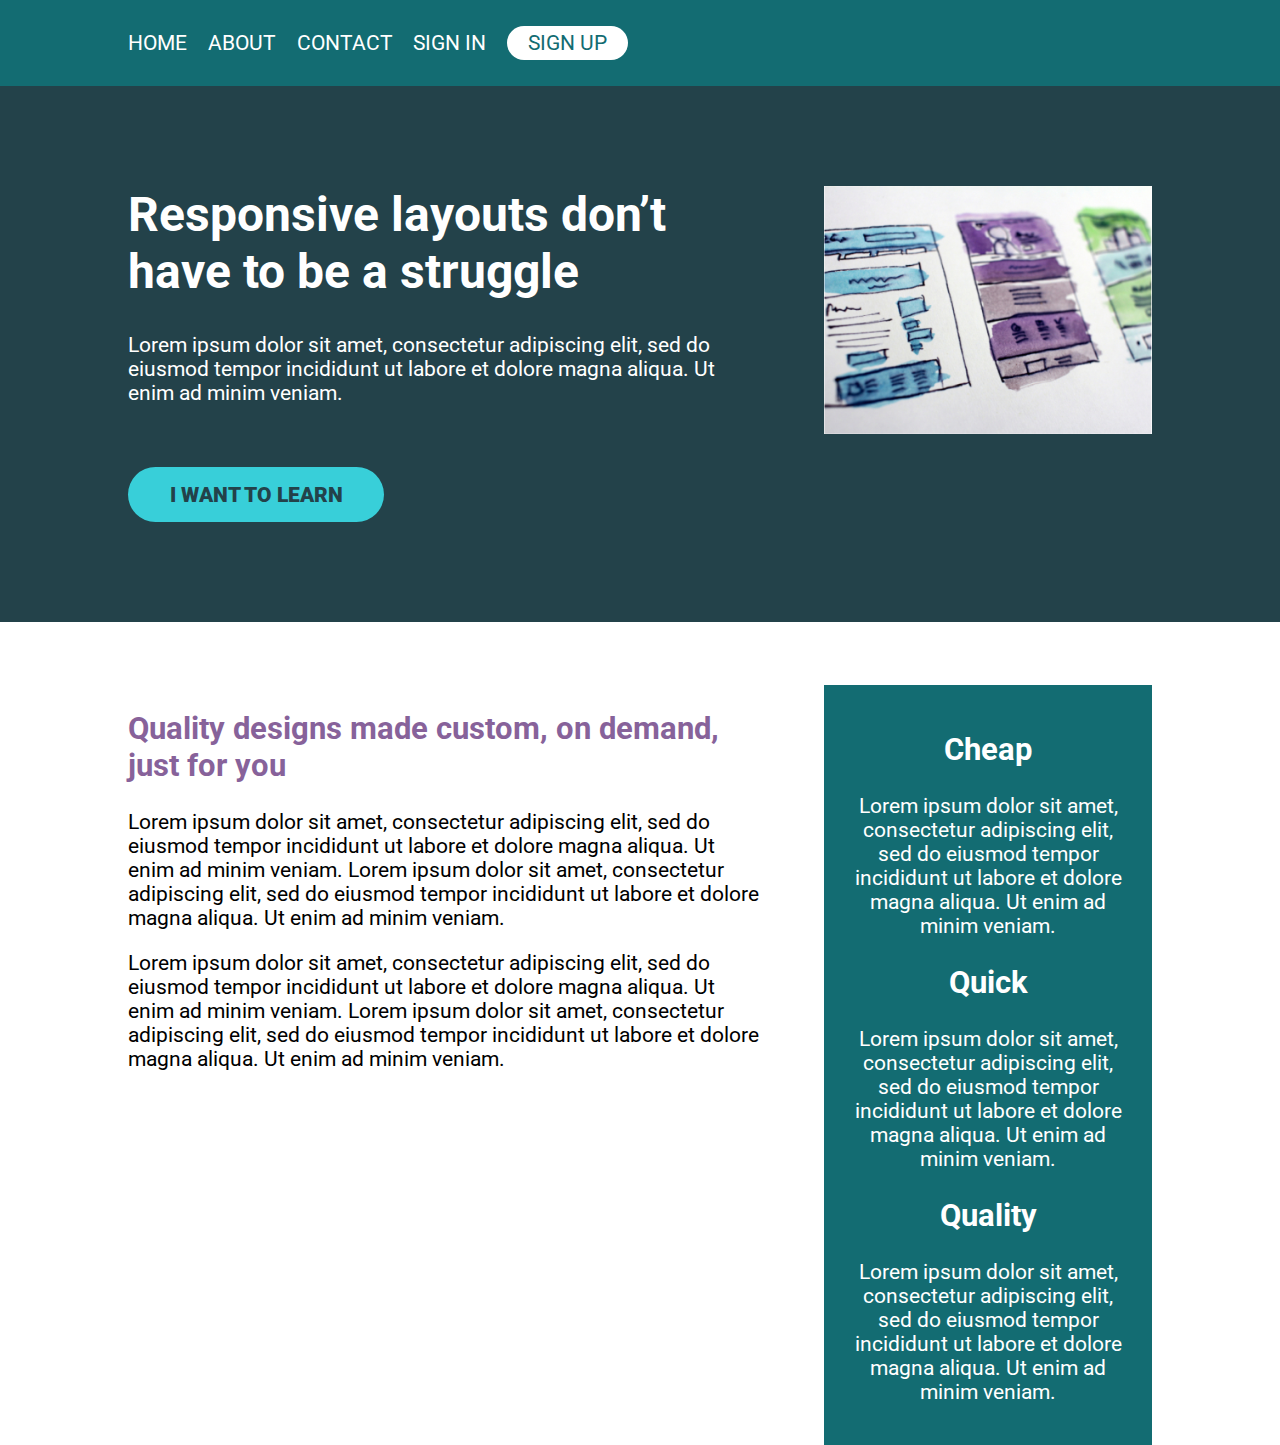
<file: day11/index.html>
<!DOCTYPE html>
<html lang="en">
<head>
    <meta charset="UTF-8">
    <meta name="viewport" content="width=device-width, initial-scale=1.0">
    <title>Conquering Responsive Layouts</title>
    <link href="https://fonts.googleapis.com/css2?family=Roboto:wght@400;900&display=swap" rel="stylesheet"> 
    <link rel="stylesheet" href="style.css">
</head>
<body>
    <header>
        <!-- container -->
        <div class="container">

            <nav class="nav">
                <ul class="nav__list">
                    <li class="nav__item"><a href="#" class="nav__link">Home</a></li>
                    <li class="nav__item"><a href="#" class="nav__link">About</a></li>
                    <li class="nav__item"><a href="#" class="nav__link">Contact</a></li>
                    <li class="nav__item"><a href="#" class="nav__link">Sign In</a></li>
                    <li class="nav__item"><a href="#" class="nav__link nav__link--button">Sign up</a></li>
                </ul>
            </nav>
        </div>
    </header>

    <section class="hero">
        <div class="container row">
            <div class="hero__text">
                <h1>Responsive layouts don’t have to be a struggle</h1>
                <p>Lorem ipsum dolor sit amet, consectetur adipiscing elit, sed do eiusmod tempor incididunt ut labore et dolore magna aliqua. Ut enim ad minim veniam.</p>
                <a href="#" class="btn">I want to learn</a>
            </div>
            <img src="img/hero-img.jpg" alt="UX design sketches" class="hero__img">
        </div>
    </section> 

    <main class="main container row">
            <section class="primary-content">
                <h2 class="section-title">Quality designs made custom, on demand, just for you</h2>
                <p>Lorem ipsum dolor sit amet, consectetur adipiscing elit, sed do eiusmod tempor incididunt ut labore et dolore magna aliqua. Ut enim ad minim veniam. Lorem ipsum dolor sit amet, consectetur adipiscing elit, sed do eiusmod tempor incididunt ut labore et dolore magna aliqua. Ut enim ad minim veniam.</p>
                <p>Lorem ipsum dolor sit amet, consectetur adipiscing elit, sed do eiusmod tempor incididunt ut labore et dolore magna aliqua. Ut enim ad minim veniam. Lorem ipsum dolor sit amet, consectetur adipiscing elit, sed do eiusmod tempor incididunt ut labore et dolore magna aliqua. Ut enim ad minim veniam.</p>
            </section>
            <aside class="sidebar">
                <h2 class="sidebar-title">Cheap</h2>
                <p>Lorem ipsum dolor sit amet, consectetur adipiscing elit, sed do eiusmod tempor incididunt ut labore et dolore magna aliqua. Ut enim ad minim veniam.</p>

                <h2 class="sidebar-title">Quick</h2>
                <p>Lorem ipsum dolor sit amet, consectetur adipiscing elit, sed do eiusmod tempor incididunt ut labore et dolore magna aliqua. Ut enim ad minim veniam.</p>

                <h2 class="sidebar-title">Quality</h2>
                <p>Lorem ipsum dolor sit amet, consectetur adipiscing elit, sed do eiusmod tempor incididunt ut labore et dolore magna aliqua. Ut enim ad minim veniam.</p>
            </aside>
    </main>

    

</body>
</html>
</file>
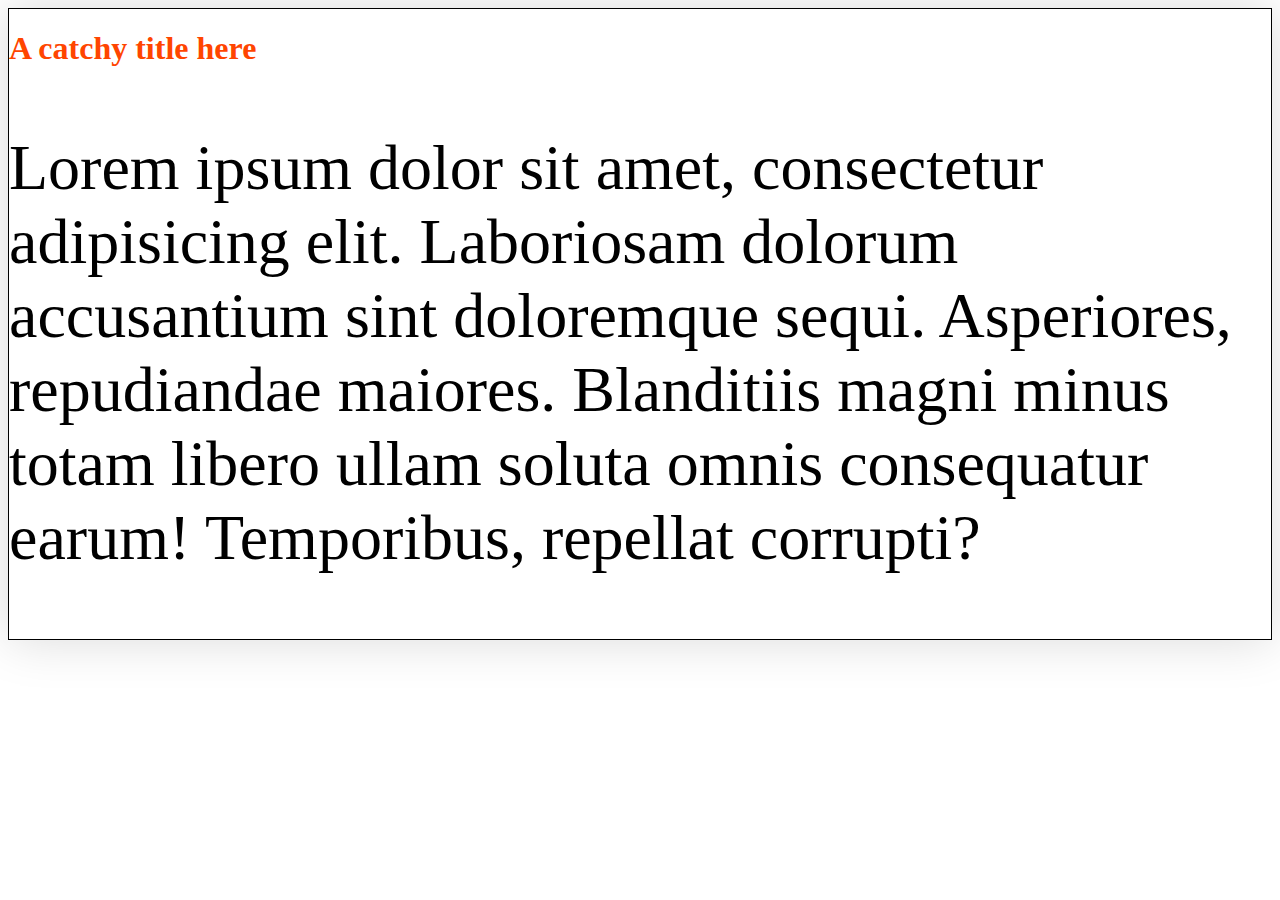
<file: day13/index.html>
<!DOCTYPE html>
<html lang="en">
<head>
    <meta charset="UTF-8">
    <meta name="viewport" content="width=device-width, initial-scale=1.0">
    <title>Document</title>
    <link rel="stylesheet" href="./index.css">
</head>
<body>
    <div class="content">
        <h1>A catchy title here</h1>
        <p>Lorem ipsum dolor sit amet, consectetur adipisicing elit. Laboriosam dolorum accusantium sint doloremque sequi. Asperiores, repudiandae maiores. Blanditiis magni minus totam libero ullam soluta omnis consequatur earum! Temporibus, repellat corrupti?</p>
    </div>
</body>
</html>
</file>
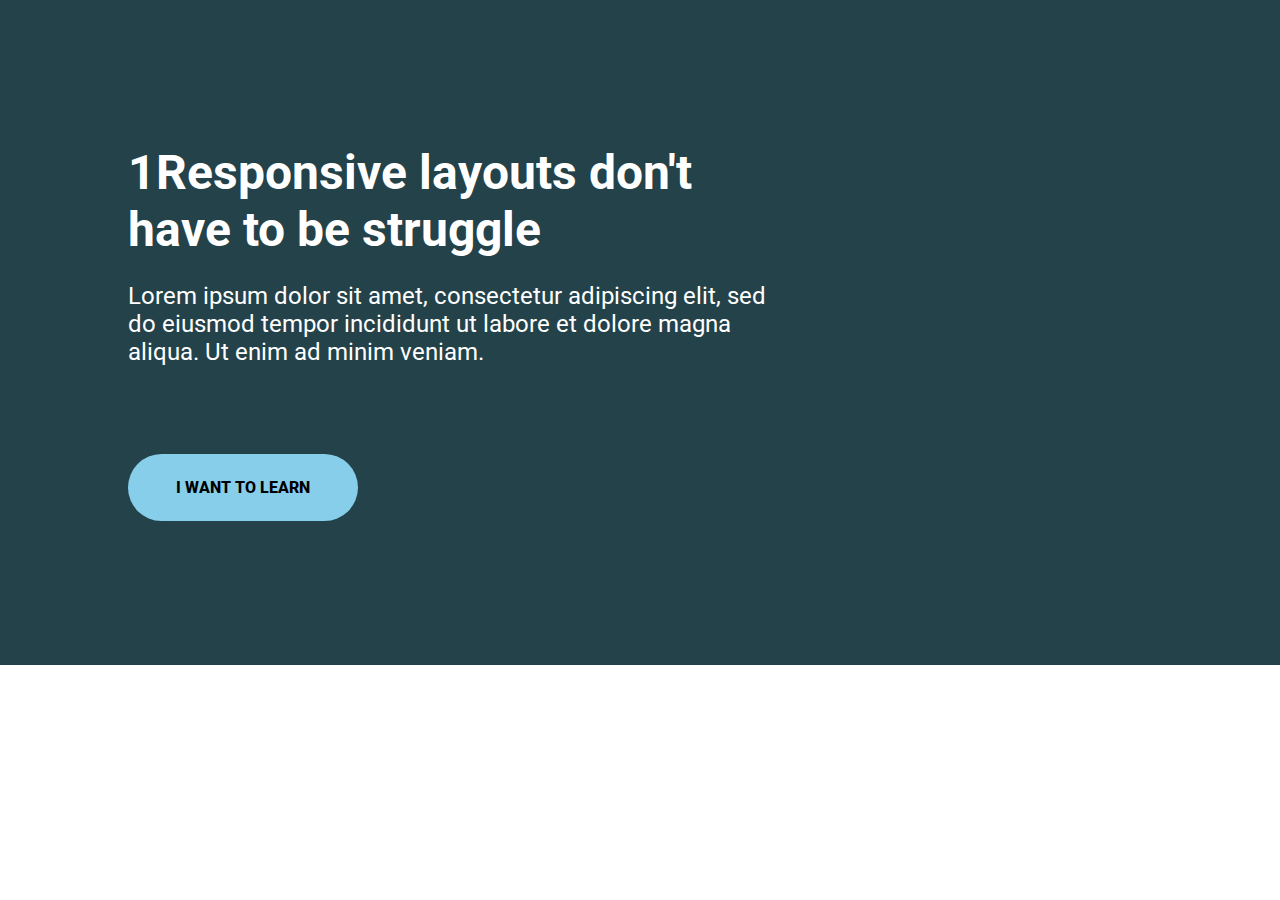
<file: day5/index.html>
<!DOCTYPE html>
<html lang="en">
<head>
    <meta charset="UTF-8">
    <meta name="viewport" content="width=device-width, initial-scale=1.0">
    <link rel="stylesheet" href="./style.css">
    <title>Document1</title>
</head>
<body>
    <div class="container">
        <div class="content">
            <h1 class="title">1Responsive layouts don't have to be struggle</h1>
            <p>Lorem ipsum dolor sit amet, consectetur adipiscing elit, sed do eiusmod tempor incididunt ut labore et dolore magna aliqua. Ut enim ad minim veniam.</p>
            <button class="btn">I WANT TO LEARN</button>
        </div>
    </div>

</body>
</html>
</file>
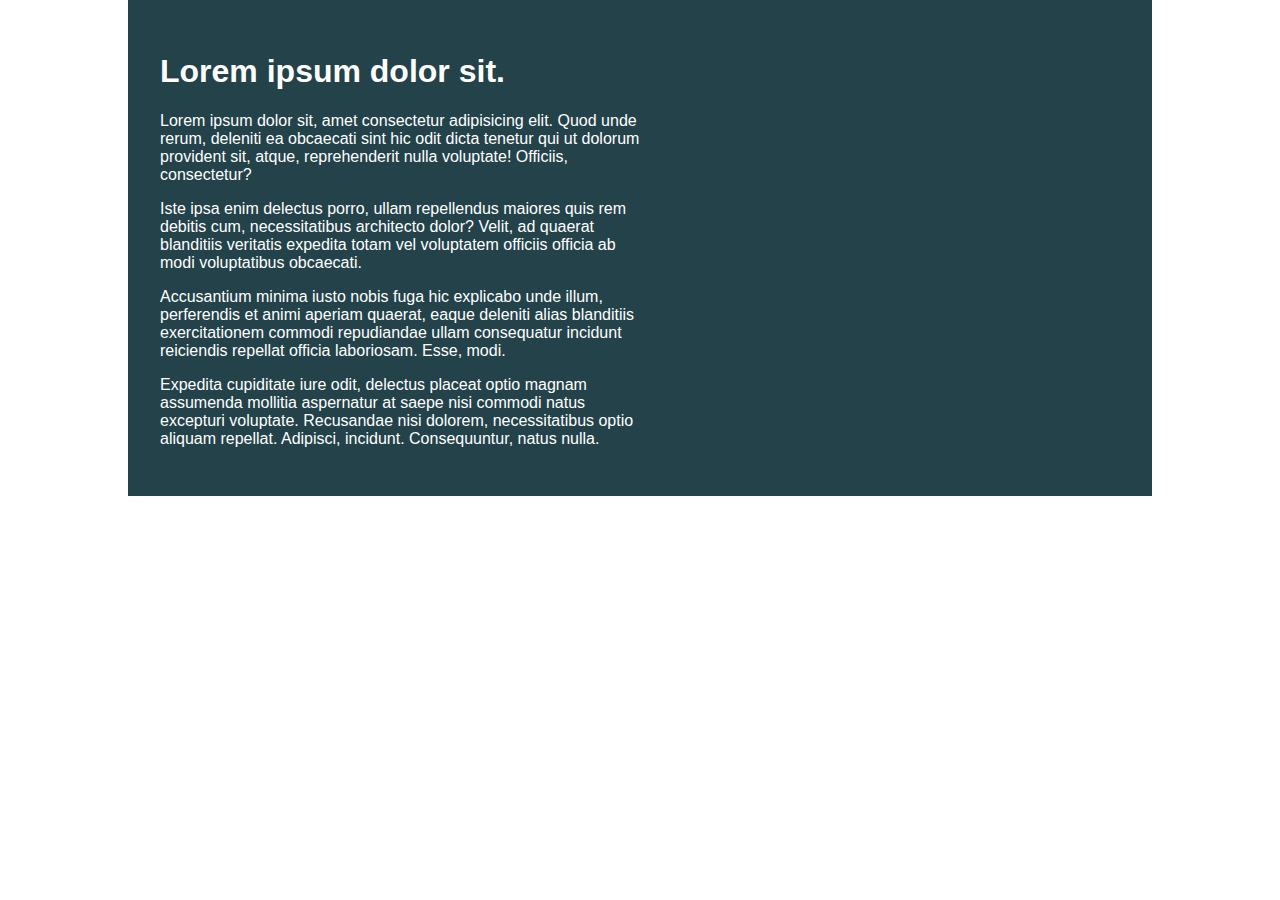
<file: day1/challenge01/index.html>
<!DOCTYPE html>
<html lang="en">

<head>
    <meta charset="UTF-8">
    <meta name="viewport" content="width=device-width, initial-scale=1.0">
    <title>Day 01</title>

    <link rel="stylesheet" href="style.css">
</head>

<body>
    <div class="container">
        <div class="intro-content">
            <h1>Lorem ipsum dolor sit.</h1>
            <p>Lorem ipsum dolor sit, amet consectetur adipisicing elit. Quod unde rerum, deleniti ea obcaecati sint hic
                odit dicta tenetur qui ut dolorum provident sit, atque, reprehenderit nulla voluptate! Officiis,
                consectetur?</p>
            <p>Iste ipsa enim delectus porro, ullam repellendus maiores quis rem debitis cum, necessitatibus architecto
                dolor? Velit, ad quaerat blanditiis veritatis expedita totam vel voluptatem officiis officia ab modi
                voluptatibus obcaecati.</p>
            <p>Accusantium minima iusto nobis fuga hic explicabo unde illum, perferendis et animi aperiam quaerat, eaque
                deleniti alias blanditiis exercitationem commodi repudiandae ullam consequatur incidunt reiciendis
                repellat officia laboriosam. Esse, modi.</p>
            <p>Expedita cupiditate iure odit, delectus placeat optio magnam assumenda mollitia aspernatur at saepe nisi
                commodi natus excepturi voluptate. Recusandae nisi dolorem, necessitatibus optio aliquam repellat.
                Adipisci, incidunt. Consequuntur, natus nulla.</p>
        </div>
    </div>
</body>

</html>
</file>
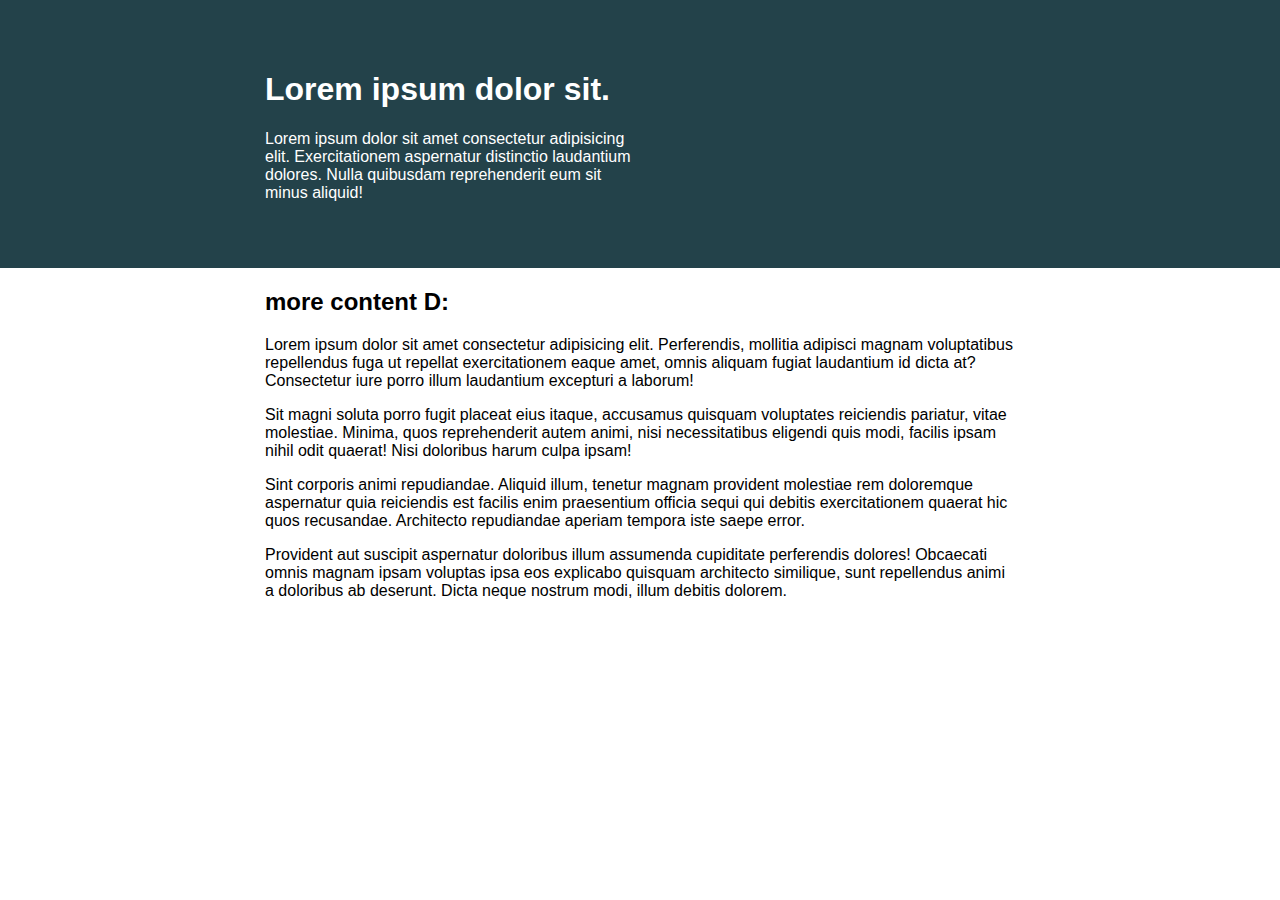
<file: day3/challenge02/index.html>
<!DOCTYPE html>
<html lang="en">
<head> 
    <meta charset="UTF-8">
    <meta name="viewport" content="width=device-width, initial-scale=1.0">
    <title>Day 01</title>
 
    <link rel="stylesheet" href="style.css">
</head>
<body>
    <div class="intro">

        <div class="container">
            <div class="intro-content">
                <h1>Lorem ipsum dolor sit.</h1>
                <p>Lorem ipsum dolor sit amet consectetur adipisicing elit. Exercitationem aspernatur distinctio laudantium dolores. Nulla quibusdam reprehenderit eum sit minus aliquid!</p>
            </div>
        </div>
    </div>

    <div class="container">
        <h2>more content D:</h2>
        <p>Lorem ipsum dolor sit amet consectetur adipisicing elit. Perferendis, mollitia adipisci magnam voluptatibus repellendus fuga ut repellat exercitationem eaque amet, omnis aliquam fugiat laudantium id dicta at? Consectetur iure porro illum laudantium excepturi a laborum!</p>
        <p>Sit magni soluta porro fugit placeat eius itaque, accusamus quisquam voluptates reiciendis pariatur, vitae molestiae. Minima, quos reprehenderit autem animi, nisi necessitatibus eligendi quis modi, facilis ipsam nihil odit quaerat! Nisi doloribus harum culpa ipsam!</p>
        <p>Sint corporis animi repudiandae. Aliquid illum, tenetur magnam provident molestiae rem doloremque aspernatur quia reiciendis est facilis enim praesentium officia sequi qui debitis exercitationem quaerat hic quos recusandae. Architecto repudiandae aperiam tempora iste saepe error.</p>
        <p>Provident aut suscipit aspernatur doloribus illum assumenda cupiditate perferendis dolores! Obcaecati omnis magnam ipsam voluptas ipsa eos explicabo quisquam architecto similique, sunt repellendus animi a doloribus ab deserunt. Dicta neque nostrum modi, illum debitis dolorem.</p>
    </div>


</body>
</html>
</file>
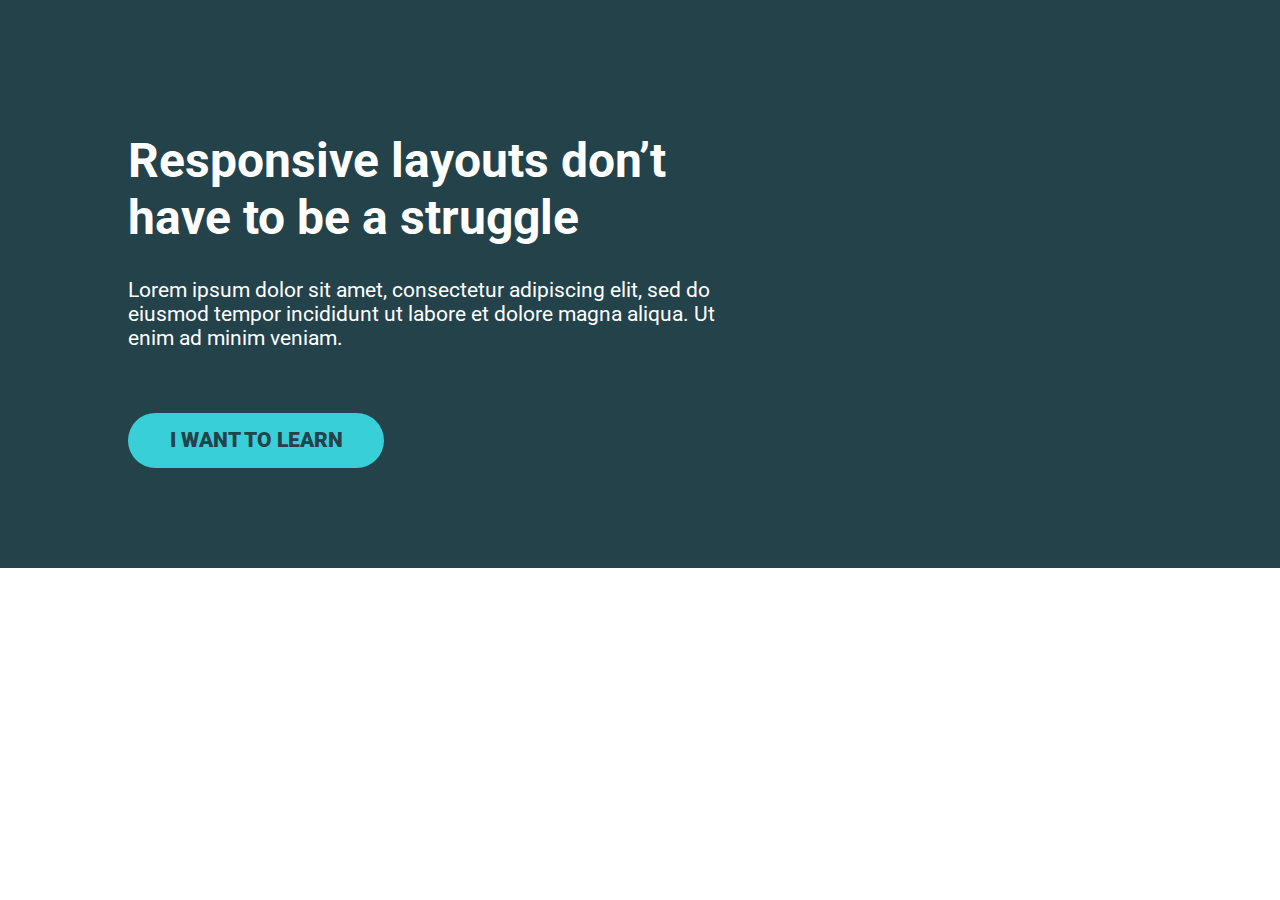
<file: day7/02-1/index.html>
<!DOCTYPE html>
<html lang="en">
<head>
    <meta charset="UTF-8">
    <meta name="viewport" content="width=device-width, initial-scale=1.0">
    <title>Document</title>
    <link href="https://fonts.googleapis.com/css2?family=Roboto:wght@400;900&display=swap" rel="stylesheet"> 
    <link rel="stylesheet" href="style.css">
</head>
<body>
    <div class="hero">
        <div class="container">
            <div class="hero__text">
                <h1>Responsive layouts don’t have to be a struggle</h1>
                <p>Lorem ipsum dolor sit amet, consectetur adipiscing elit, sed do eiusmod tempor incididunt ut labore et dolore magna aliqua. Ut enim ad minim veniam.</p>
                <a href="#" class="btn">I want to learn</a>
            </div>
        </div>
    </div>
</body>
</html>
</file>
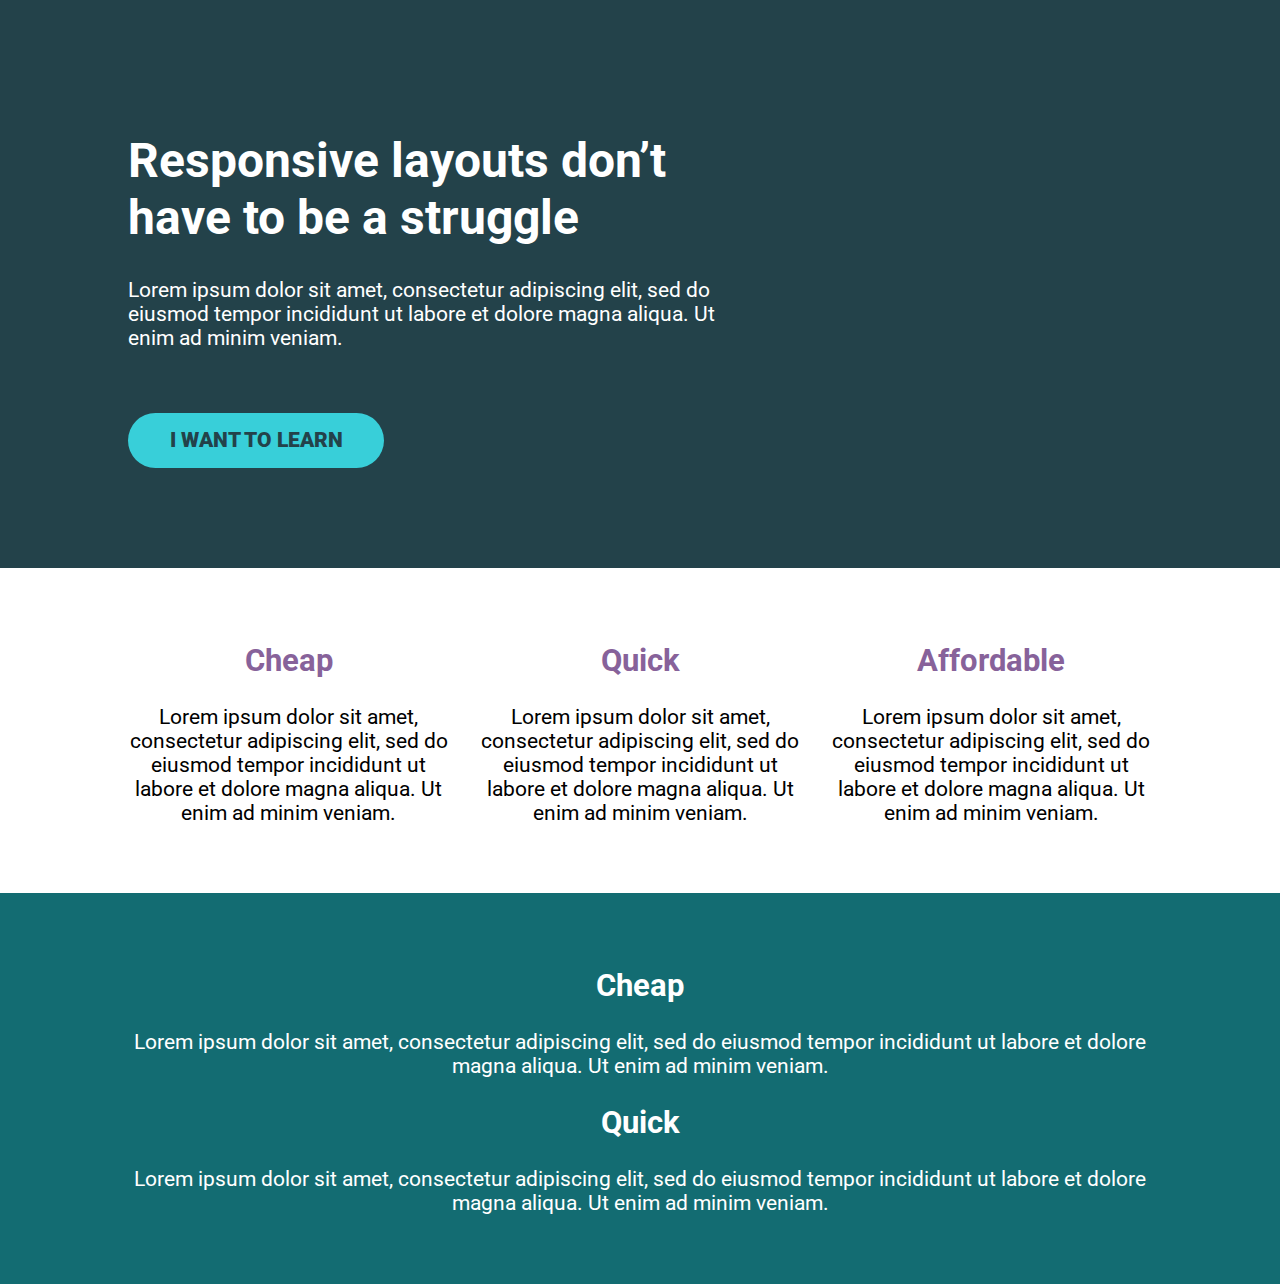
<file: day8/02-3 - challenge start/index.html>
<!DOCTYPE html>
<html lang="en">
<head>
    <meta charset="UTF-8">
    <meta name="viewport" content="width=device-width, initial-scale=1.0">
    <title>Challenge time!</title>
    <link href="https://fonts.googleapis.com/css2?family=Roboto:wght@400;900&display=swap" rel="stylesheet"> 
    <link rel="stylesheet" href="style.css">
</head>
<body>
    <div class="hero">
        <div class="container">
            <div class="hero__text">
                <h1>Responsive layouts don’t have to be a struggle</h1>
                <p>Lorem ipsum dolor sit amet, consectetur adipiscing elit, sed do eiusmod tempor incididunt ut labore et dolore magna aliqua. Ut enim ad minim veniam.</p>
                <a href="#" class="btn">I want to learn</a>
            </div>
        </div>
    </div>
    <div class="container container-one">
        <div class="row">
            <div class="col">
                <h2>Cheap</h2>
                <p>Lorem ipsum dolor sit amet, consectetur adipiscing elit, sed do eiusmod tempor incididunt ut labore et dolore magna aliqua. Ut enim ad minim veniam.</p>
            </div>
            <div class="col">
                <h2>Quick</h2>
                <p>Lorem ipsum dolor sit amet, consectetur adipiscing elit, sed do eiusmod tempor incididunt ut labore et dolore magna aliqua. Ut enim ad minim veniam.</p>
            </div>
            <div class="col">
                <h2>Affordable</h2>
                <p>Lorem ipsum dolor sit amet, consectetur adipiscing elit, sed do eiusmod tempor incididunt ut labore et dolore magna aliqua. Ut enim ad minim veniam.</p>
            </div>
        </div>
    </div>


    <div class="hero-two">
        <div class="container container-two">
            <div class="col">
                <h2>Cheap</h2>
                <p>Lorem ipsum dolor sit amet, consectetur adipiscing elit, sed do eiusmod tempor incididunt ut labore et dolore magna aliqua. Ut enim ad minim veniam.</p>
            </div>
            <div class="col">
                <h2>Quick</h2>
                <p>Lorem ipsum dolor sit amet, consectetur adipiscing elit, sed do eiusmod tempor incididunt ut labore et dolore magna aliqua. Ut enim ad minim veniam.</p>
            </div>
        </div>
    </div>
        

</body>
</html>
</file>
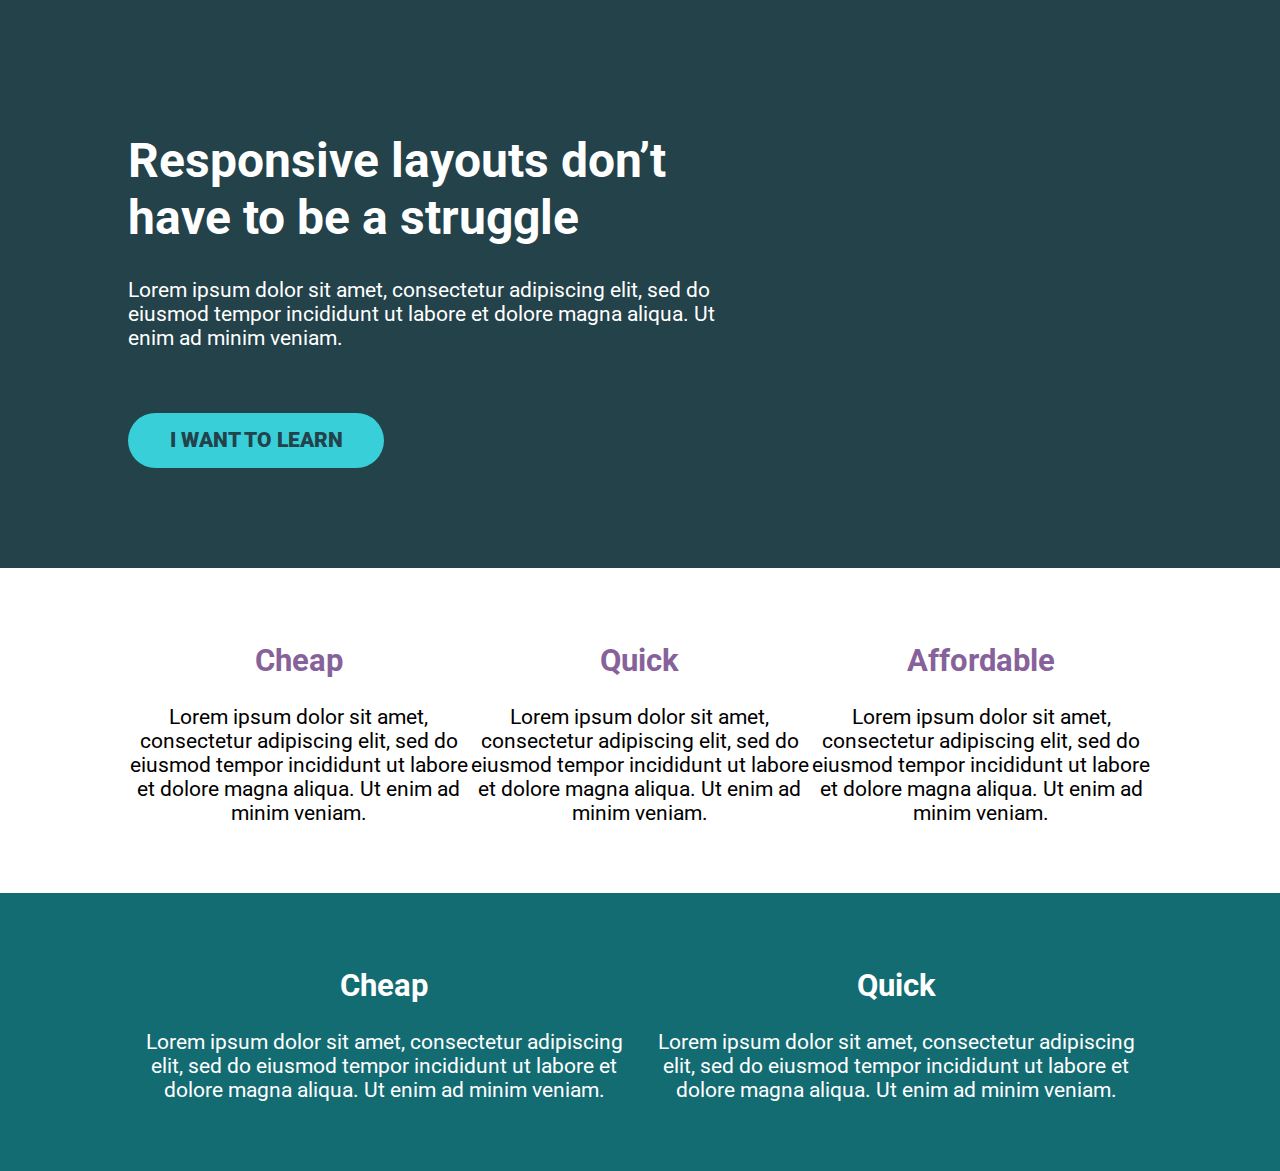
<file: day9/02-3 - challenge start/index.html>
<!DOCTYPE html>
<html lang="en">
<head>
    <meta charset="UTF-8">
    <meta name="viewport" content="width=device-width, initial-scale=1.0">
    <title>Challenge time!</title>
    <link href="https://fonts.googleapis.com/css2?family=Roboto:wght@400;900&display=swap" rel="stylesheet"> 
    <link rel="stylesheet" href="style.css">
</head>
<body>
    <div class="hero">
        <div class="container">
            <div class="hero__text">
                <h1>Responsive layouts don’t have to be a struggle</h1>
                <p>Lorem ipsum dolor sit amet, consectetur adipiscing elit, sed do eiusmod tempor incididunt ut labore et dolore magna aliqua. Ut enim ad minim veniam.</p>
                <a href="#" class="btn">I want to learn</a>
            </div>
        </div>
    </div>
    <div class="container container-two">
        <div class="row">
            <div class="col">
                <h2>Cheap</h2>
                <p>Lorem ipsum dolor sit amet, consectetur adipiscing elit, sed do eiusmod tempor incididunt ut labore et dolore magna aliqua. Ut enim ad minim veniam.</p>
            </div>
            <div class="col">
                <h2>Quick</h2>
                <p>Lorem ipsum dolor sit amet, consectetur adipiscing elit, sed do eiusmod tempor incididunt ut labore et dolore magna aliqua. Ut enim ad minim veniam.</p>
            </div>
            <div class="col">
                <h2>Affordable</h2>
                <p>Lorem ipsum dolor sit amet, consectetur adipiscing elit, sed do eiusmod tempor incididunt ut labore et dolore magna aliqua. Ut enim ad minim veniam.</p>
            </div>
        </div>
    </div>

    <div class="container-tree">
        <div class="container">
            <div class="col">
                <h2>Cheap</h2>
                <p>Lorem ipsum dolor sit amet, consectetur adipiscing elit, sed do eiusmod tempor incididunt ut labore et dolore magna aliqua. Ut enim ad minim veniam.</p>
            </div>
            <div class="col">
                <h2>Quick</h2>
                <p>Lorem ipsum dolor sit amet, consectetur adipiscing elit, sed do eiusmod tempor incididunt ut labore et dolore magna aliqua. Ut enim ad minim veniam.</p>
            </div>
        </div>
    </div>


</body>
</html>
</file>
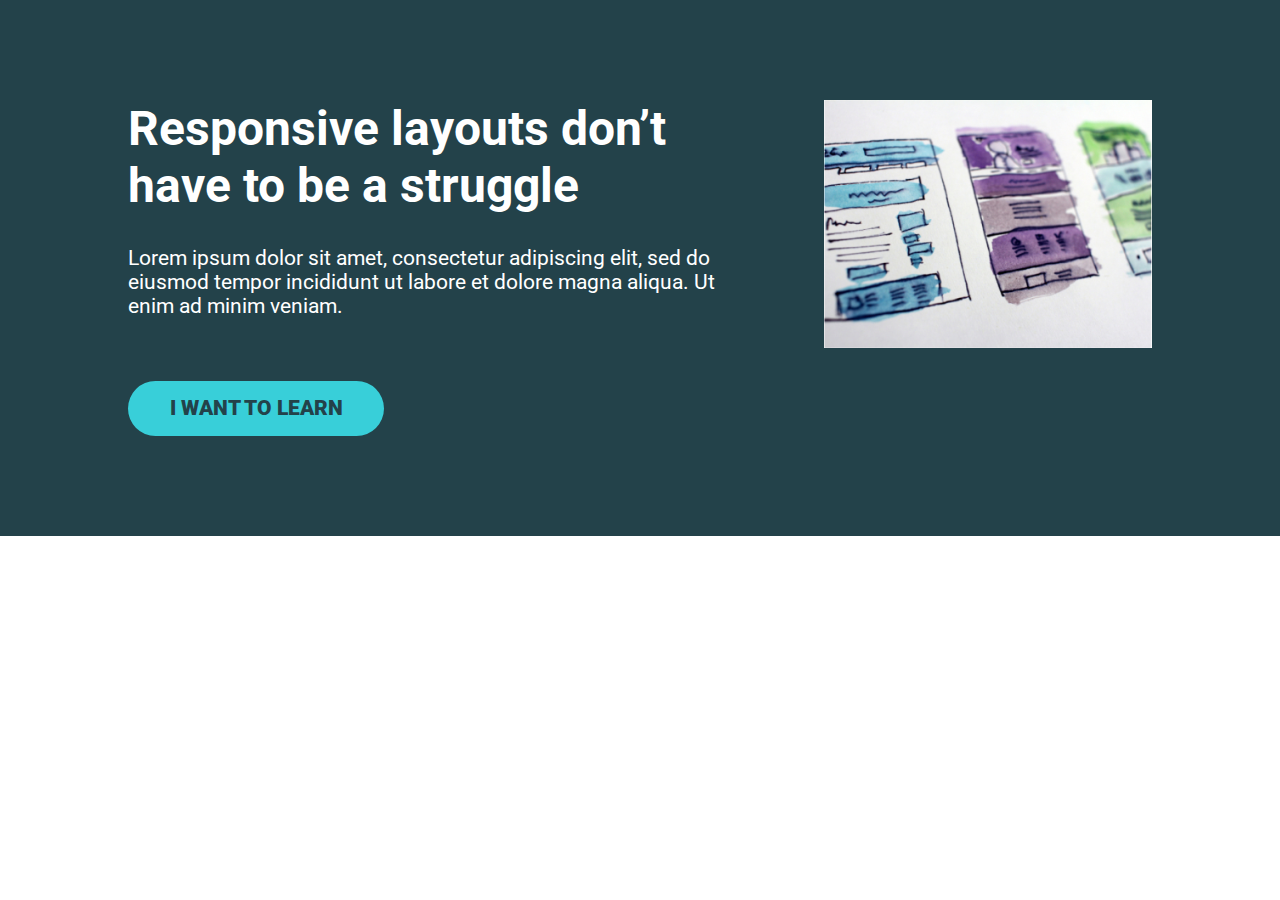
<file: day9/02-6 - challenge 2/02-6 - challenge 2/index.html>
<!DOCTYPE html>
<html lang="en">
<head>
    <meta charset="UTF-8">
    <meta name="viewport" content="width=device-width, initial-scale=1.0">
    <title>Conquering Rsponsive Layouts</title>
    <link href="https://fonts.googleapis.com/css2?family=Roboto:wght@400;900&display=swap" rel="stylesheet"> 
    <link rel="stylesheet" href="style.css">
</head>
<body>
    <div class="hero">
        <div class="container row">
            <div class="hero__text">
                <h1>Responsive layouts don’t have to be a struggle</h1>
                <p>Lorem ipsum dolor sit amet, consectetur adipiscing elit, sed do eiusmod tempor incididunt ut labore et dolore magna aliqua. Ut enim ad minim veniam.</p>
                <a href="#" class="btn">I want to learn</a>
            </div>
            <div class="hero__img">
                <img src="./img/hero-img.jpg" alt="">
            </div>
        </div>
    </div> 

    

</body>
</html>
</file>
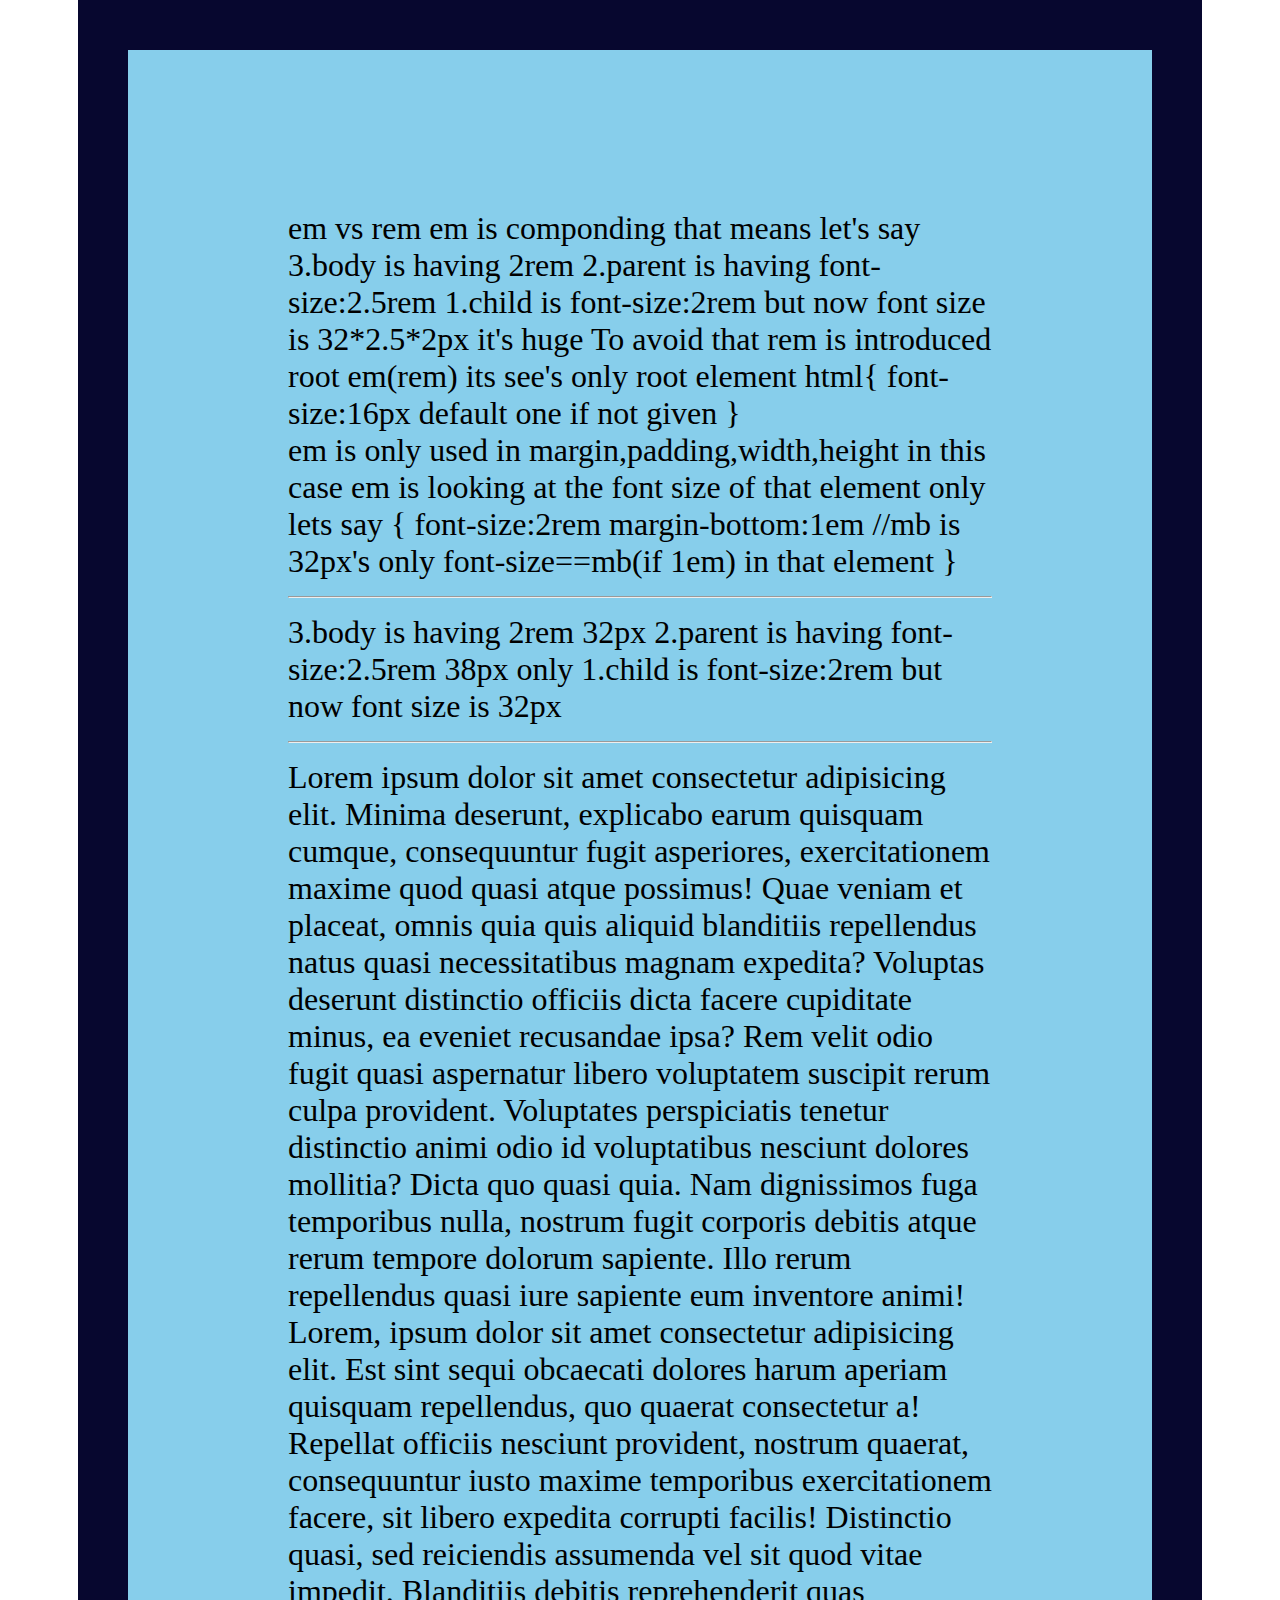
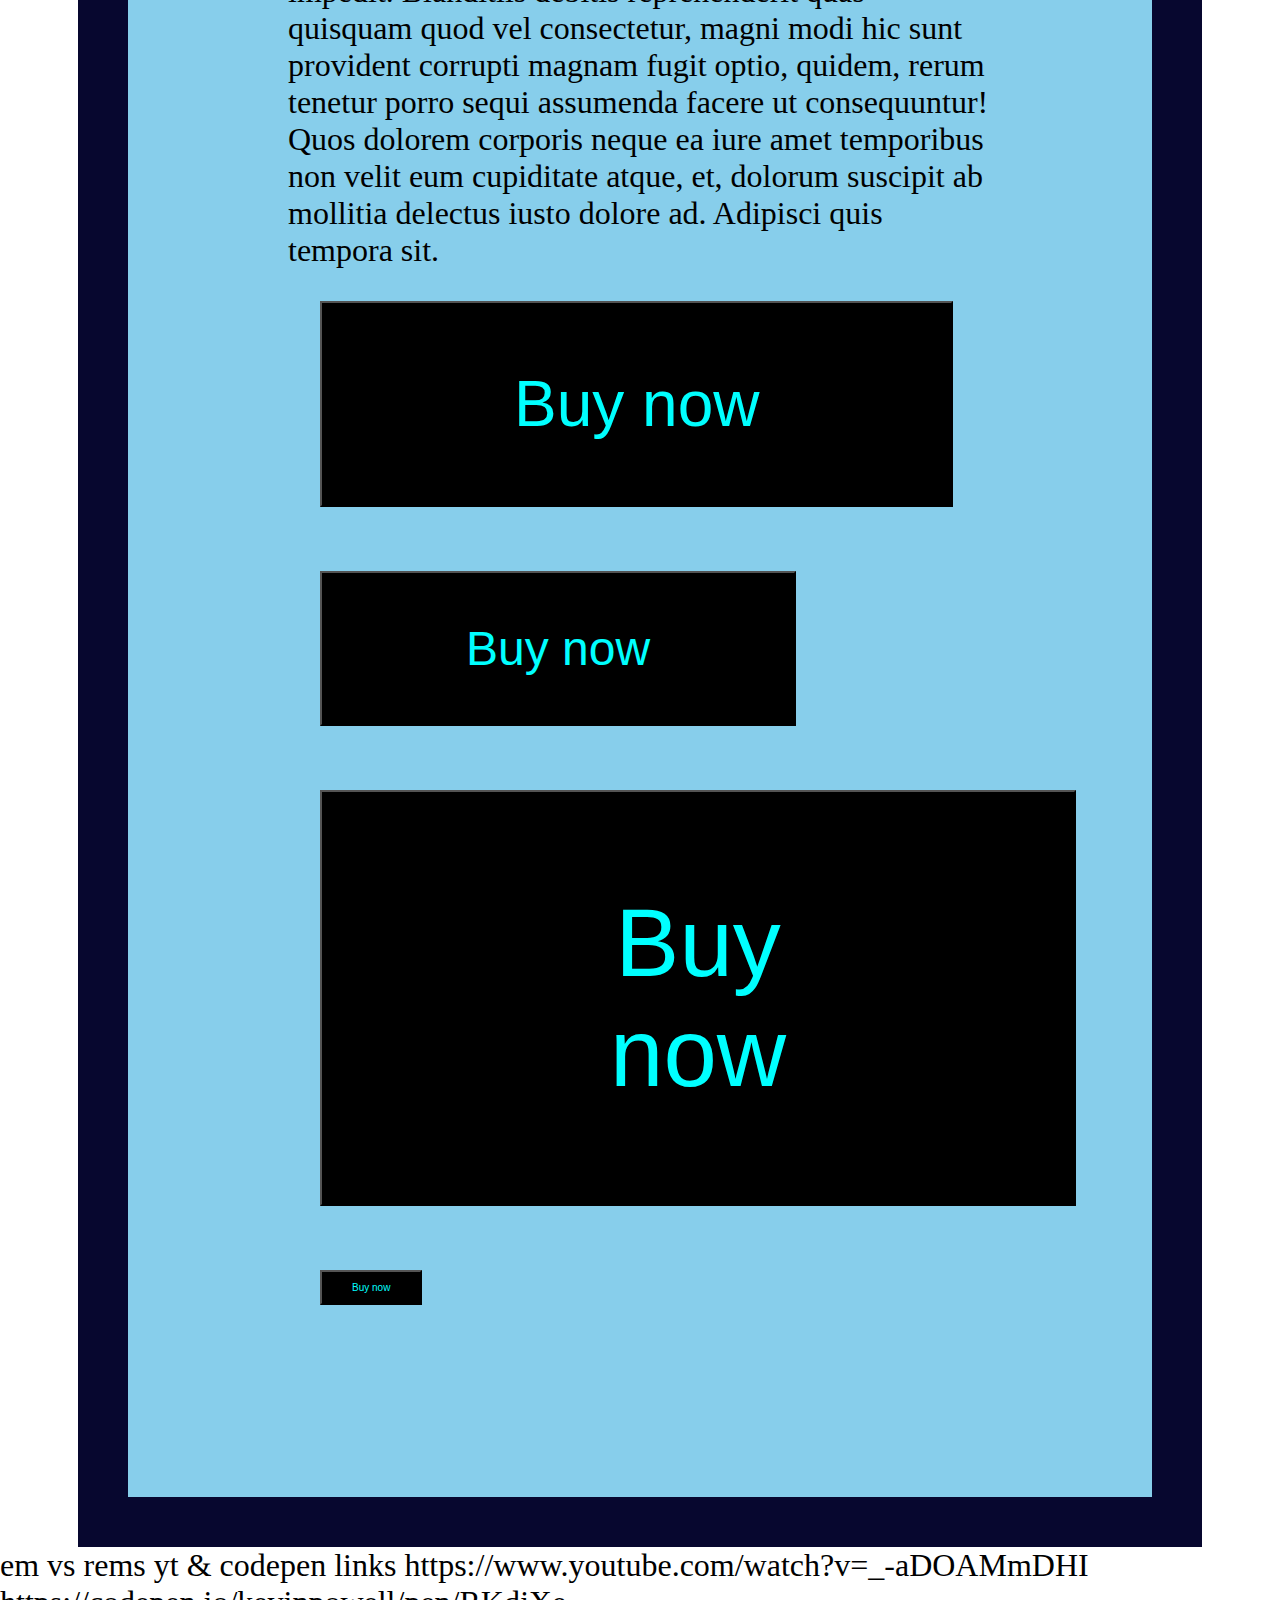
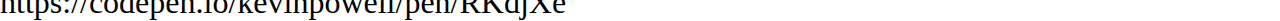
<file: day1/height2.html>
<!DOCTYPE html>
<html lang="en">
<head>
    <meta charset="UTF-8">
    <meta name="viewport" content="width=device-width, initial-scale=1.0">
    <link rel="stylesheet" href="./style2.css">
    <title>Document</title>
</head>
<body>
    <div class="parent">
        <div class="child">
            em vs rem
            em is componding that means let's say 
            3.body is having 2rem
            2.parent is having font-size:2.5rem 
            1.child is font-size:2rem but now font size is 32*2.5*2px it's huge

            To avoid that rem is introduced root em(rem) its see's only root element html{
                font-size:16px default one if not given
            }

            <br>
            em is only used in margin,padding,width,height in this case em is looking at the font size of that element only
            lets say {
                font-size:2rem
                margin-bottom:1em //mb is 32px's only
                font-size==mb(if 1em) in that element
            }
            <hr>
            3.body is having 2rem 32px
            2.parent is having font-size:2.5rem 38px only
            1.child is font-size:2rem but now font size is 32px
            <br>
            <hr>
            Lorem ipsum dolor sit amet consectetur adipisicing elit. Minima deserunt, explicabo earum quisquam cumque, consequuntur fugit asperiores, exercitationem maxime quod quasi atque possimus! Quae veniam et placeat, omnis quia quis aliquid blanditiis repellendus natus quasi necessitatibus magnam expedita? Voluptas deserunt distinctio officiis dicta facere cupiditate minus, ea eveniet recusandae ipsa? Rem velit odio fugit quasi aspernatur libero voluptatem suscipit rerum culpa provident. Voluptates perspiciatis tenetur distinctio animi odio id voluptatibus nesciunt dolores mollitia? Dicta quo quasi quia. Nam dignissimos fuga temporibus nulla, nostrum fugit corporis debitis atque rerum tempore dolorum sapiente. Illo rerum repellendus quasi iure sapiente eum inventore animi!
            Lorem, ipsum dolor sit amet consectetur adipisicing elit. Est sint sequi obcaecati dolores harum aperiam quisquam repellendus, quo quaerat consectetur a! Repellat officiis nesciunt provident, nostrum quaerat, consequuntur iusto maxime temporibus exercitationem facere, sit libero expedita corrupti facilis! Distinctio quasi, sed reiciendis assumenda vel sit quod vitae impedit. Blanditiis debitis reprehenderit quas quisquam quod vel consectetur, magni modi hic sunt provident corrupti magnam fugit optio, quidem, rerum tenetur porro sequi assumenda facere ut consequuntur! Quos dolorem corporis neque ea iure amet temporibus non velit eum cupiditate atque, et, dolorum suscipit ab mollitia delectus iusto dolore ad. Adipisci quis tempora sit.
            <br>
            <button class="btn">Buy now</button>
            <button class="btn btn-small">Buy now</button>
            <button class="btn btn-lg">Buy now</button>
            <button class="btn call-action">Buy now</button>
        </div>
    </div>
</body>
</html>
em vs rems yt & codepen links
https://www.youtube.com/watch?v=_-aDOAMmDHI
https://codepen.io/kevinpowell/pen/RKdjXe
</file>
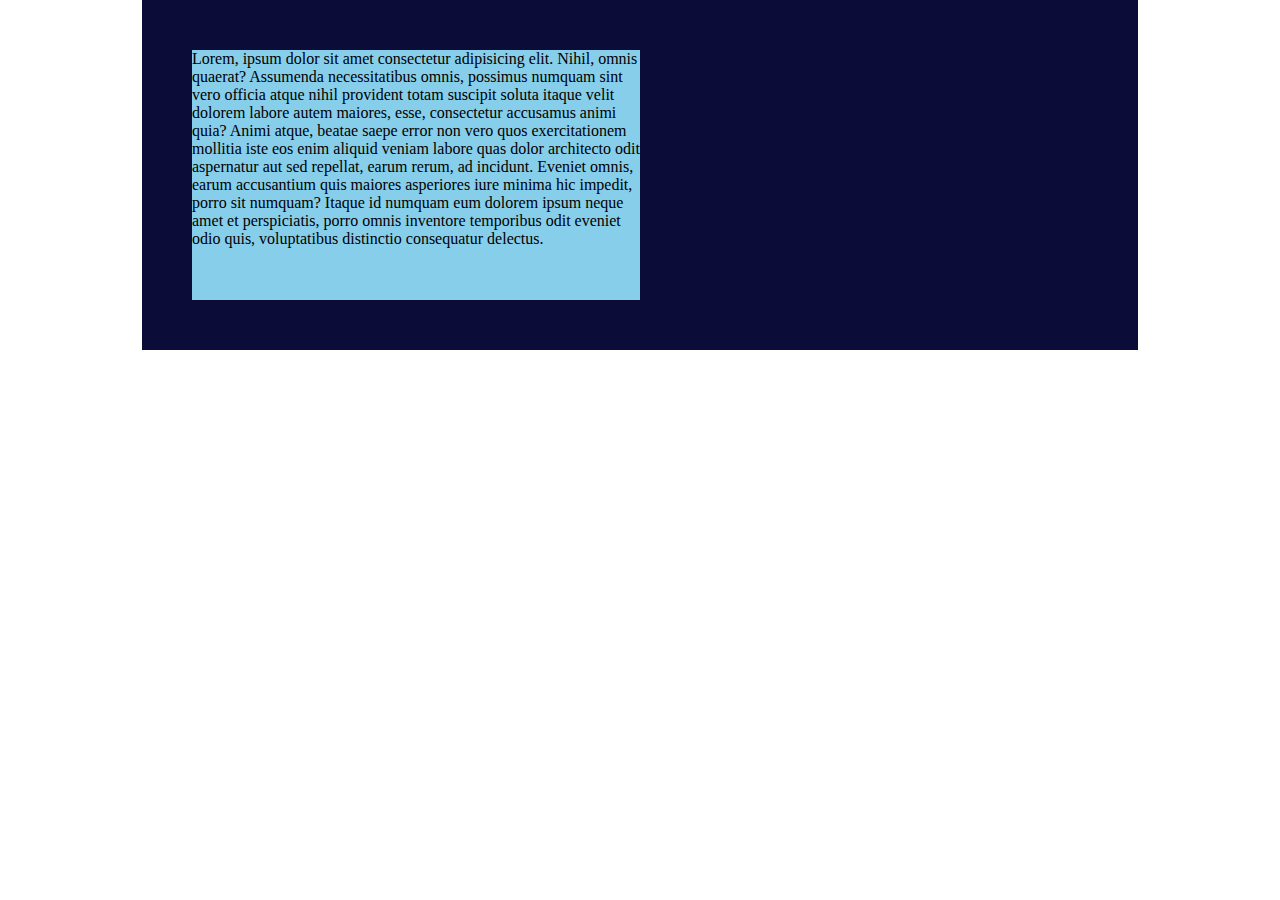
<file: day1/width1.html>
<!DOCTYPE html>
<html lang="en">
<head>
    <meta charset="UTF-8">
    <meta name="viewport" content="width=device-width, initial-scale=1.0">
    <title>Document</title>
    <link rel="stylesheet" href="style1.css">
</head>
<body>
    <div class="parent">
        <div class="child">
            Lorem, ipsum dolor sit amet consectetur adipisicing elit. Nihil, omnis quaerat? Assumenda necessitatibus omnis, possimus numquam sint vero officia atque nihil provident totam suscipit soluta itaque velit dolorem labore autem maiores, esse, consectetur accusamus animi quia? Animi atque, beatae saepe error non vero quos exercitationem mollitia iste eos enim aliquid veniam labore quas dolor architecto odit aspernatur aut sed repellat, earum rerum, ad incidunt. Eveniet omnis, earum accusantium quis maiores asperiores iure minima hic impedit, porro sit numquam? Itaque id numquam eum dolorem ipsum neque amet et perspiciatis, porro omnis inventore temporibus odit eveniet odio quis, voluptatibus distinctio consequatur delectus.
        </div>
    </div>
</body>
</html>
</file>
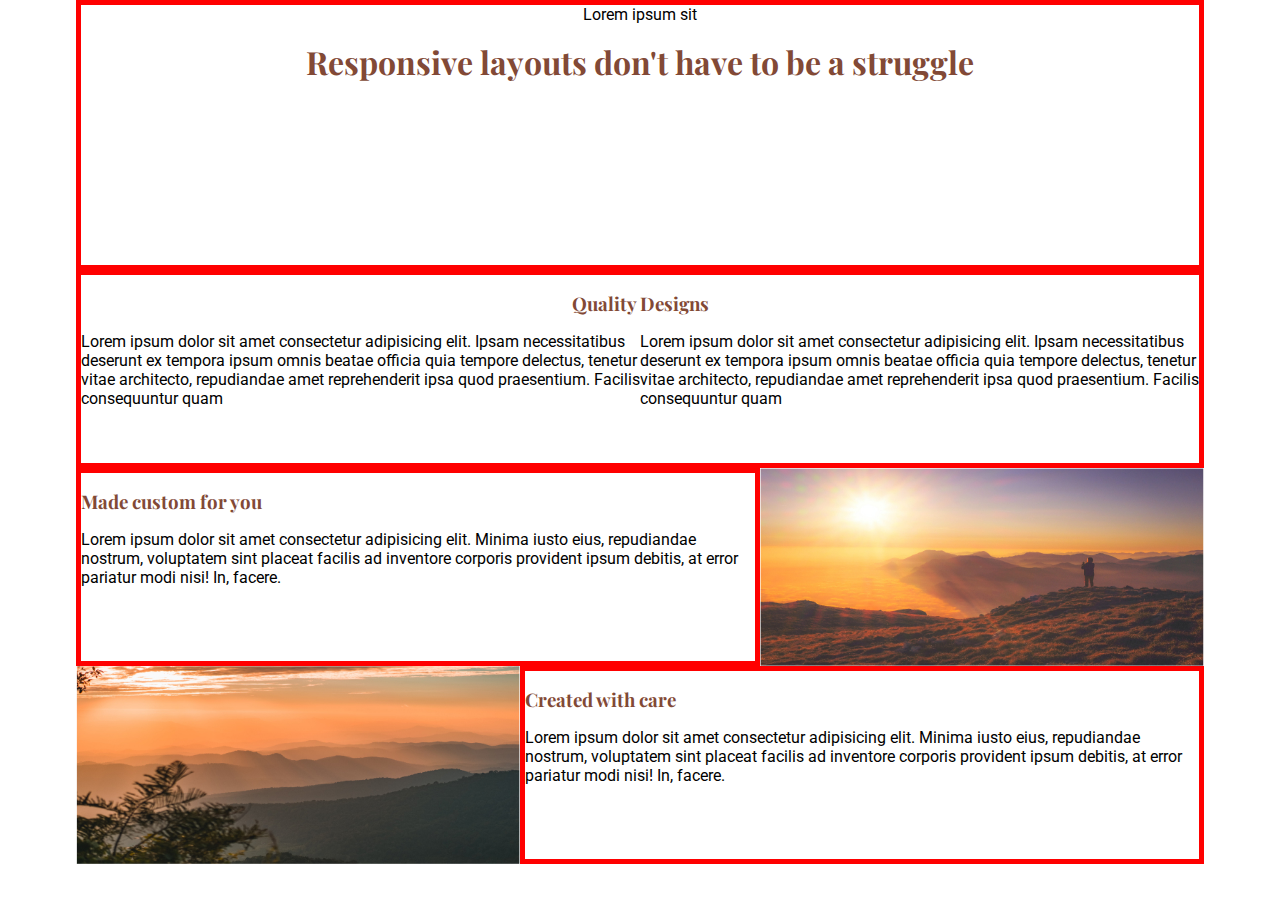
<file: day12/flexboxChallenge4.html>
<!DOCTYPE html>
<html lang="en">
<head>
    <meta charset="UTF-8">
    <meta name="viewport" content="width=device-width, initial-scale=1.0">
    <link rel="stylesheet" href="./style.css">
    <title>Document</title>
</head>
<body>
    <div class="container">
        <div class="col center header">
            <p>Lorem ipsum sit</p>
            <h1 class="title">Responsive layouts don't have to be a struggle</h1>
        </div>
        <div class="col container-two">
            <h3 class="center">Quality Designs</h3>
            <div class="row">
                <p>Lorem ipsum dolor sit amet consectetur adipisicing elit. Ipsam necessitatibus deserunt ex tempora ipsum omnis beatae officia quia tempore delectus, tenetur vitae architecto, repudiandae amet reprehenderit ipsa quod praesentium. Facilis consequuntur quam </p>
                <p>Lorem ipsum dolor sit amet consectetur adipisicing elit. Ipsam necessitatibus deserunt ex tempora ipsum omnis beatae officia quia tempore delectus, tenetur vitae architecto, repudiandae amet reprehenderit ipsa quod praesentium. Facilis consequuntur quam </p>
            </div>
        </div>
        <div class="row container-two">
            <div class="col">
                <h3>Made custom for you</h3>
                <p>Lorem ipsum dolor sit amet consectetur adipisicing elit. Minima iusto eius, repudiandae nostrum, voluptatem sint placeat facilis ad inventore corporis provident ipsum debitis, at error pariatur modi nisi! In, facere.</p>
            </div>
            <img src="./image-01.jpg" alt="">
        </div>
        <div class="row container-two">
                <img src="./image-02.jpg" alt="">
            <div class="col">
                <h3>Created with care</h3>
                <p>Lorem ipsum dolor sit amet consectetur adipisicing elit. Minima iusto eius, repudiandae nostrum, voluptatem sint placeat facilis ad inventore corporis provident ipsum debitis, at error pariatur modi nisi! In, facere.</p>
            </div>
        </div>
    </div>
</body>
</html>
</file>
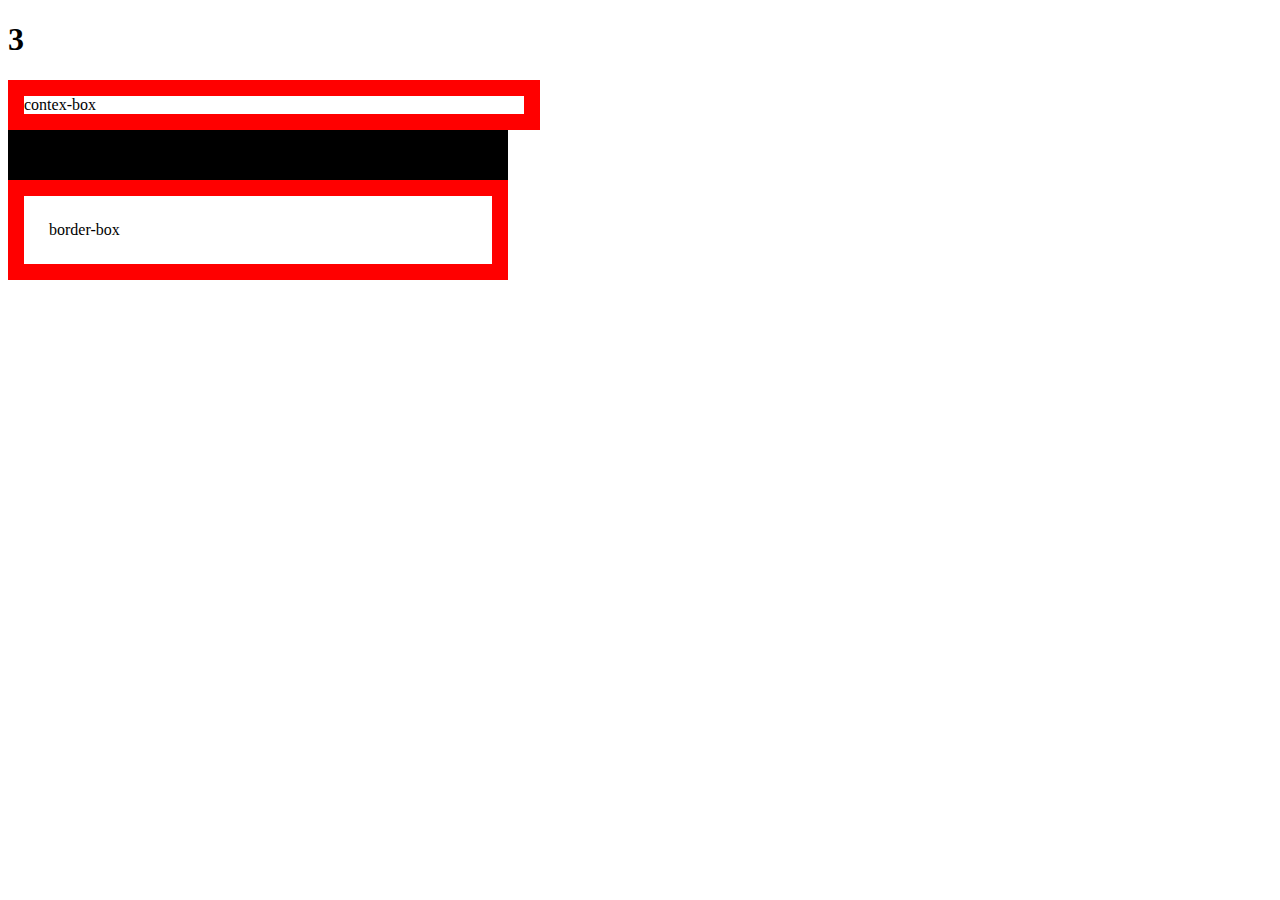
<file: day5/BoxSizing.html>
<!DOCTYPE html>
<html lang="en">
<head>
    <meta charset="UTF-8">
    <meta name="viewport" content="width=device-width, initial-scale=1.0">
    <link rel="stylesheet" href="./BoxSizing.css">
    <title>Document3</title>
</head>
<body>
    <h1>3</h1>
    <div class="content-box">
        contex-box
    </div>
    <div class="scale">

    </div>
    <div class="border-box">
        border-box
    </div>
</body>
</html>
</file>
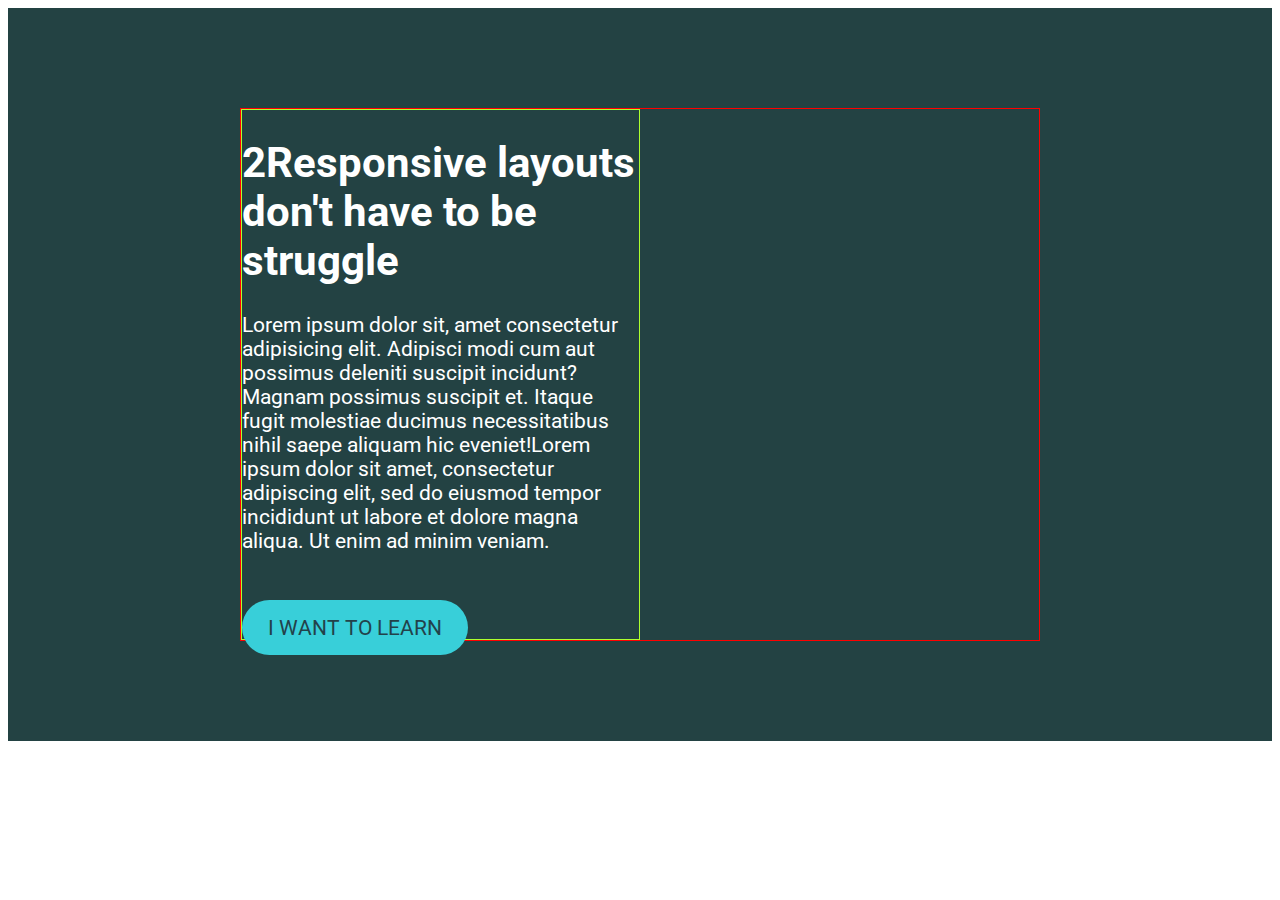
<file: day5/challengepractice.html>
<!DOCTYPE html>
<html lang="en">
<head>
    <meta charset="UTF-8">
    <meta name="viewport" content="width=device-width, initial-scale=1.0">
    <link rel="stylesheet" href="./challengepractice.css">
    <title>Document2</title>
</head>
<body>
    <div class="container">
        <div class="hero">
           <div class="content">
            <h1 class="title">2Responsive layouts don't have to be struggle</h1>
            <p>Lorem ipsum dolor sit, amet consectetur adipisicing elit. Adipisci modi cum aut possimus deleniti suscipit incidunt? Magnam possimus suscipit et. Itaque fugit molestiae ducimus necessitatibus nihil saepe aliquam hic eveniet!Lorem ipsum dolor sit amet, consectetur adipiscing elit, sed do eiusmod tempor incididunt ut labore et dolore magna aliqua. Ut enim ad minim veniam.</p>
            <a href=""class="btn">i want to learn</a>
           </div>
        </div>
    </div>
</body>
</html>
</file>
<file: day11/style.css>
/* 
////// For this challenge ///////

- All text is in the text.md file

// Requirements
   1. Get all the navigation items next to one another
   2. Add a space between all the items
*/

*, *::before, *::after {
    box-sizing: border-box;
}

body {
    margin: 0;
    font-family: 'Roboto', sans-serif;
    font-size: 1.3rem;
}

img {
    max-width: 100%;
}

h1 {
    font-size: 3rem;
    margin-top: 0;
}

.section-title {
    color: #87629A;
}

.btn {
    display: inline-block;
    text-decoration: none;
    text-transform: uppercase; 
    color: #23424A;
    font-weight: 900;
    background-color: #38CFD9;
    padding: .75em 2em;
    border-radius: 100px;
}

.btn:hover,
.btn:focus {
    opacity: .75; 
}

.container {
    width: 80%;
    max-width: 1100px;
    margin: 0 auto;
}

.row {
    display: flex;
    justify-content: space-between;
}

.col {
    /* these are now flex items */
    width: 100%;
}

.col + .col {
    margin-left: 30px;
}


header {
    background: #136c72;
    padding: .5em 0;
}

.nav__list {
    /* df */
    display: flex;
    /*  */
    padding: 0;
    list-style: none;
}

.nav__link {
    color: #fff;
    text-decoration: none;
    text-transform: uppercase;;
}

.nav__link--button {
    background: #fff;
    color: #136c72;
    padding: .25em 1em;
    border-radius: 10em;
}

.nav__link:hover {
    opacity: .75;
}


.hero {
    padding: 100px 0;
    background-color: #23424A;
    color: #FFF;
}

.hero__text { 
    width: 62%;
}

.hero__img {
    width: 32%;
    align-self: flex-start;
}

.hero p {
    margin-bottom: 3em;
}

.main {
    margin-top: 3em;
}

.primary-content {
    width: 62%;
}

.sidebar {
    width: 32%;
    padding: 1em;
    text-align: center;
    color: #fff;
    background-color: #136c72;
}

/*  */
.nav__item{
    margin-right: 1em;
}
</file>
<file: day13/index.css>
h1{
    color: orangered;
}
.content{
    margin: auto;
    border: 1px solid black;
    box-shadow: 0 0 3rem rgba(0,0,0,0.15);
    /* width: 70%; */
    /* take min value if more then 500px take 500px other wise take 70%*/
    /* width: min(500px,70%); */
    /* consider btw maximum value take that value if its less than 500px or near it will take 500px 
     if more then 500px take 70%
    */
    /* width: max(500px,70%); */
    /* width: max(200px,20%,50vh);not able to understand livite */
}

p{
    /* background: lightblue; */
    /* width: clamp(200px,50%,20rem); */
    /* above 20rem 200px below 50% */

    /* font-size: 2vw;not right */
    /* font-size: calc(2vw + .5rem); */


    /* font-size: calc(1vw + .5rem); */

    font-size: clamp(2rem,5vw,5rem);
    /* min mid max */
}
</file>
<file: day5/style.css>
@import url('https://fonts.googleapis.com/css2?family=Roboto:wght@100;300;400;500;700;900&display=swap');

*{
    margin: 0;
    font-family: 'Roboto', sans-serif;
    font-style: normal;
}

.container{
     background: #23424A;
     width: 100%;
    margin: 0;
    padding: 9em 8em;
    color: white;
}
.content{
    width: 50%;
    max-width: 750px;
}

h1{
    font-size: 3rem;
}
p{
    font-size: 1.5rem;
}
h1,p,button{
    margin: 0 0 1.5rem 0;
}
.btn{
    font-size: 1rem;
    font-weight: 800;
    border-radius: 2.5rem;
    background: skyblue;
    border: none;
    padding: 1.5em 3em;
    margin:4rem 0 0;
}
</file>
<file: day1/challenge01/style.css>
/* INSTRUCTIONS
 *
 * 1) Limit the total width of
 *    the .intro-conent to about half
 *    of it's parent
 *
 * 2) Stop the text from overflowing
 *    out the bottom at small screen
 *    widths
 *
 * You may modify the HTML if needed
 *
 */

* {
  box-sizing: border-box;
}

body {
  margin: 0;
  font-family: sans-serif;
}

.container {
  background: #23424a;
  color: white;

  width: 80%;
  margin: 0 auto;

  padding: 2em;
  /* height: 300px; */
  /* step 2 */
}
.intro-content{
  /* step 1 */
  width: 50%;
}
</file>
<file: day3/challenge02/style.css>
/* INSTRUCTIONS
 *
 * 1) Keep the text inside .intro-content
 *    in the same place, but have the background
 *    extend from one side of the viewport
 *    to the other, no matter how wide or narrow
 *    the browser is.
 *
 * 2) Limit the maximum width of the text in the
 *    bottom area.
 *
 * You may modify the HTML if needed
 * (you probably should for this challenge)
 *
 */

* {
  box-sizing: border-box;
}

body {
  margin: 0;
  font-family: sans-serif;

}

.container {
  width: 80%;
  max-width: 750px;
  margin: 0 auto;
}

.intro-content {
  width: 50%;
}

.intro{
  background: #23424a;
  color: white;
  padding: 50px 0;
}
</file>
<file: day7/02-1/style.css>
*, *::before, *::after {
    box-sizing: border-box;
}

body {
    margin: 0;
    font-family: 'Roboto', sans-serif;
    font-size: 1.3rem;
}

h1 {
    font-size: 3rem;
}

.container {
    width: 80%;
    max-width: 1100px;
    margin: 0 auto;
}

.hero {
    padding: 100px 0;
    background-color: #23424A;
    color: #FFF;
}

.hero__text {
    width: 60%;
}

.hero p {
    margin-bottom: 3em;
}

.btn {
    display: inline-block;
    text-decoration: none;
    text-transform: uppercase;
    color: #23424A;
    font-weight: 900;
    background-color: #38CFD9;
    padding: .75em 2em;
    border-radius: 100px;
}

.btn:hover,
.btn:focus {
    opacity: .75; 
}
</file>
<file: day8/02-3 - challenge start/style.css>
/* 
////// For this challenge ///////

- You will have to modify the HTML

- You can add new classes in the HTML
  if you need to

// Requirements
1. The headings in the first row must be
   a different color
2. The two .col at the bottom must go next
   to one another
3. The section at the bottom should have
   a dark background color and a different
   color of text
4. I've removed the "gap" that I created,
   so you'll have to add it back in

   */

*, *::before, *::after {
    box-sizing: border-box;
}

body {
    margin: 0;
    font-family: 'Roboto', sans-serif;
    font-size: 1.3rem;
}

h1 {
    font-size: 3rem;
}

.container {
    width: 80%;
    max-width: 1100px;
    margin: 0 auto;
}

.row {
    /* display: flex => flex container */
    display: flex;

    /* can't use yet */
    /* gap: 100px; */
}

.col {
    /* these are now flex items */
    width: 100%;
}

.hero {
    padding: 100px 0;
    background-color: #23424A;
    color: #FFF;
}

.hero__text {
    width: 60%;
}

.hero p {
    margin-bottom: 3em;
}

.btn {
    display: inline-block;
    text-decoration: none;
    text-transform: uppercase; 
    color: #23424A;
    font-weight: 900;
    background-color: #38CFD9;
    padding: .75em 2em;
    border-radius: 100px;
}

.btn:hover,
.btn:focus {
    opacity: .75; 
}
.hero-two{
    background: #136C72;
    color: #FFF;
    /* border: 1px solid black; */
}
.row{
    display: flex;
    /* default flex-direction:row */
    flex-direction: row;
    /* border: 1px solid red; */
}

.col{
    /* border: 5px solid green; */
    text-align: center;
}
.row .col+.col{
    /* background: greenyellow; */
    margin-left: 1.9rem;
}

.container-one h2{
    color: #87629A;
}

.container-one,.container-two{
    padding: 3rem 0;
}
</file>
<file: day9/02-3 - challenge start/style.css>
/* 
////// For this challenge ///////

- You will have to modify the HTML

- You can add new classes in the HTML
  if you need to

// Requirements
1. The headings in the first row must be
   a different color
2. The two .col at the bottom must go next
   to one another
3. The section at the bottom should have
   a dark background color and a different
   color of text
4. I've removed the "gap" that I created,
   so you'll have to add it back in

   */

*, *::before, *::after {
    box-sizing: border-box;
}

body {
    margin: 0;
    font-family: 'Roboto', sans-serif;
    font-size: 1.3rem;
}

h1 {
    font-size: 3rem;
}

.container{
    display: flex;
    width: 80%;
    max-width: 1100px;
    margin: 0 auto;
}

.row {
    /* display: flex => flex container */
    display: flex;

    /* can't use yet */
    /* gap: 100px; */
}

.col {
    /* these are now flex items */
    width: 100%;
    text-align: center;
}

.hero {
    padding: 100px 0;
    background-color: #23424A;
    color: #FFF;
}

.hero__text {
    width: 60%;
}

.hero p {
    margin-bottom: 3em;
}

.btn {
    display: inline-block;
    text-decoration: none;
    text-transform: uppercase; 
    color: #23424A;
    font-weight: 900;
    background-color: #38CFD9;
    padding: .75em 2em;
    border-radius: 100px;
}

.btn:hover,
.btn:focus {
    opacity: .75; 
}

.container-two h2{
    color: #87629A;
}

.container-two,.container-tree{
    padding:3rem 0;
}
.container-tree{
    background: #136C72;
    color: #FFF;
}
</file>
<file: day9/02-6 - challenge 2/02-6 - challenge 2/style.css>
/* 
////// For this challenge ///////

- All text is in the text.md file

// Requirements
1. Refer to the design specs for the
   overall layout 
2. The image should line up with
   the sidebar in the section
   below

*/

*, *::before, *::after {
    box-sizing: border-box;
}

body {
    margin: 0;
    font-family: 'Roboto', sans-serif;
    font-size: 1.3rem;
}

img {
    max-width: 100%;
}

h1 {
    font-size: 3rem;
    margin-top: 0;
}

.container {
    width: 80%;
    max-width: 1100px;
    margin: 0 auto;
}

.row {
    /* display: flex => flex container */
    display: flex;
    justify-content: space-between;
    
    /* can't use yet */
    /* gap: 100px; */
}

.col {
    /* these are now flex items */
    width: 100%;
}

.col + .col {
    margin-left: 30px;
}

.hero {
    padding: 100px 0;
    background-color: #23424A;
    color: #FFF;
}

.hero__text { 
    width: 62%;
}

.hero__img {
    width: 32%;
    align-self: flex-start;
}

.hero p {
    margin-bottom: 3em;
}

.btn {
    display: inline-block;
    text-decoration: none;
    text-transform: uppercase; 
    color: #23424A;
    font-weight: 900;
    background-color: #38CFD9;
    padding: .75em 2em;
    border-radius: 100px;
}

.btn:hover,
.btn:focus {
    opacity: .75; 
}
</file>
<file: day1/style2.css>
html{
    font-size:32px;
}
@media (max-width:700px){
    html{
        font-size: 16px;
    }
}
body{
    margin: 0 auto;
}
.parent{
    background: #07072f;
    padding: 50px;
    width: 80%;
    margin: 0 auto;
}
.child{
    background: skyblue;
    /* height: 100px; giving height is bad idea 
    
    web is responsive but we with css making it Nonresponsive
    */
    /* width: 50%; */

    /* don't confuse count padding then get actul 50%*/
    padding: 5em;/* 5*16px =80px em is inheretant property looking to the font size all the way up that we not so its take default one 16px/em*/
    /* em vs rem */
    /* color: white;
    font-size: 1rem; */
}

.btn{
    font-size: 2rem;
    padding: 1em 3em;
    /* padding: 1rem 3rem; not in right proportion u can comment out while in em its cosistent*/
    background: #000;
    color: aqua;
    /* change width 50% to 100% */
    margin: 1rem;
    /* margin: 1em; */
    /* we can see bcs of 1em btn 1-2 width is smaller than 2-3 */
    /* for margin use rem to have same width always */
}
.child{
    /* width: 100%; */
        /* width: 100%; it does't count padding  if we give but it takes by its default 100% comment out 100%*/
}

.call-action{
    font-size: 10px;
}
.btn-small{
    font-size: 1.5rem;
}
.btn-lg{
    font-size: 3rem;
}
/* https://codepen.io/kevinpowell/pen/RKdjXe */
</file>
<file: day1/style1.css>
body{
 margin: 0;
}
.parent{
    /* width default 100% you bcs every element is block element*/
    background: rgb(12, 12, 56);
    padding: 50px;
    margin: 0 auto;
    width: 70%;
    /* worst idea 
    overflow: hidden;
    */
}
.child{
    background: skyblue;
    /* Normal i would not include height but its just a getting started */
    height: 250px;
    /* width: 1800px; don't give width in px's its may overflow data*/ 
    /* width of child is always relative to width of parent ex its 50% of 80% not 100% */
    width: 50%;
    /* small screen even breaks on height also so don't give height also */
}
</file>
<file: day12/style.css>
/* anand */
@import url('https://fonts.googleapis.com/css2?family=Playfair+Display:wght@900&family=Roboto:wght@300;400&display=swap');

*{
    margin: 0;
    padding: 0;
    box-sizing: border-box;
}
h1,
h3,
p{
    margin: 0;
    padding: 0;
}
/* Typogropy */
p{
    font-family: 'Roboto', sans-serif;
}
h1,h3{
    margin:1rem 0;
    font-family: 'Playfair Display', serif;
    color: #824936;
}
.center{
    text-align: center;
}
img{
    max-width: 100%;
}
.container{
    margin: auto;
    display: flex;
    flex-direction: column;
    /* align-items: center; */
    max-width: 1128px;
    /* justify-content: center; */
}
.col{
    border: 5px solid red;
    display: flex;
    flex-direction: column;
}
.row{
    display: flex;
    flex-direction: row;
}
.container-one{
    width: 40%;
    justify-content: center;
}
.container-two{
    height:22vh;
}

.header{
    height: 30vh;
}
.text{
    width: 50%;
}
</file>
<file: day5/BoxSizing.css>
/* *,*::before,*::after{box-sizing: border-box;} */
*,*::before,*::after{box-sizing: inherit;}

html{
    box-sizing:border-box;
}

.content-box{
    /* make size of that box adding all like border,padding */
    box-sizing: content-box;
    border: 1rem solid red;
    width: 500px;
}
.scale{
    width: 500px;
    height: 50px;
    background: #000;
}
.border-box{
    /* box-sizing:border-box */
    /* box-sizing: border-box; */
    width: 500px;
    padding: 25px;
    border: 1rem solid red;
}
</file>
<file: day5/challengepractice.css>
@import url('https://fonts.googleapis.com/css2?family=Roboto:wght@100;300;400;500;700;900&display=swap');

*,*::before,::after{
    box-sizing: border-box;
    font-family: 'Roboto', sans-serif;
}
.container{
    background: #234243;
    color: #fff;
    margin: 0 auto;
    font-size: 1.3rem;
    padding: 100px 0;
}
.hero{
    width: 80%;
    margin: 0 auto;
    border: 1px solid red;
    max-width:800px;
}

.content{
    width: 50%;
    border: 1px solid greenyellow;
}

.hero p{
    margin-bottom: 3em;
}
.btn{
    background: #38CfD9;
    padding: .75em 1.25em;
    border-radius: 100px;
    /* perfectly round */
    text-decoration: none;
    text-transform: uppercase;
    color: #23424A;
}
.btn:hover,.btn:focus{
    opacity: .75;
    /* opacity is clear focus dout */
}
</file>
